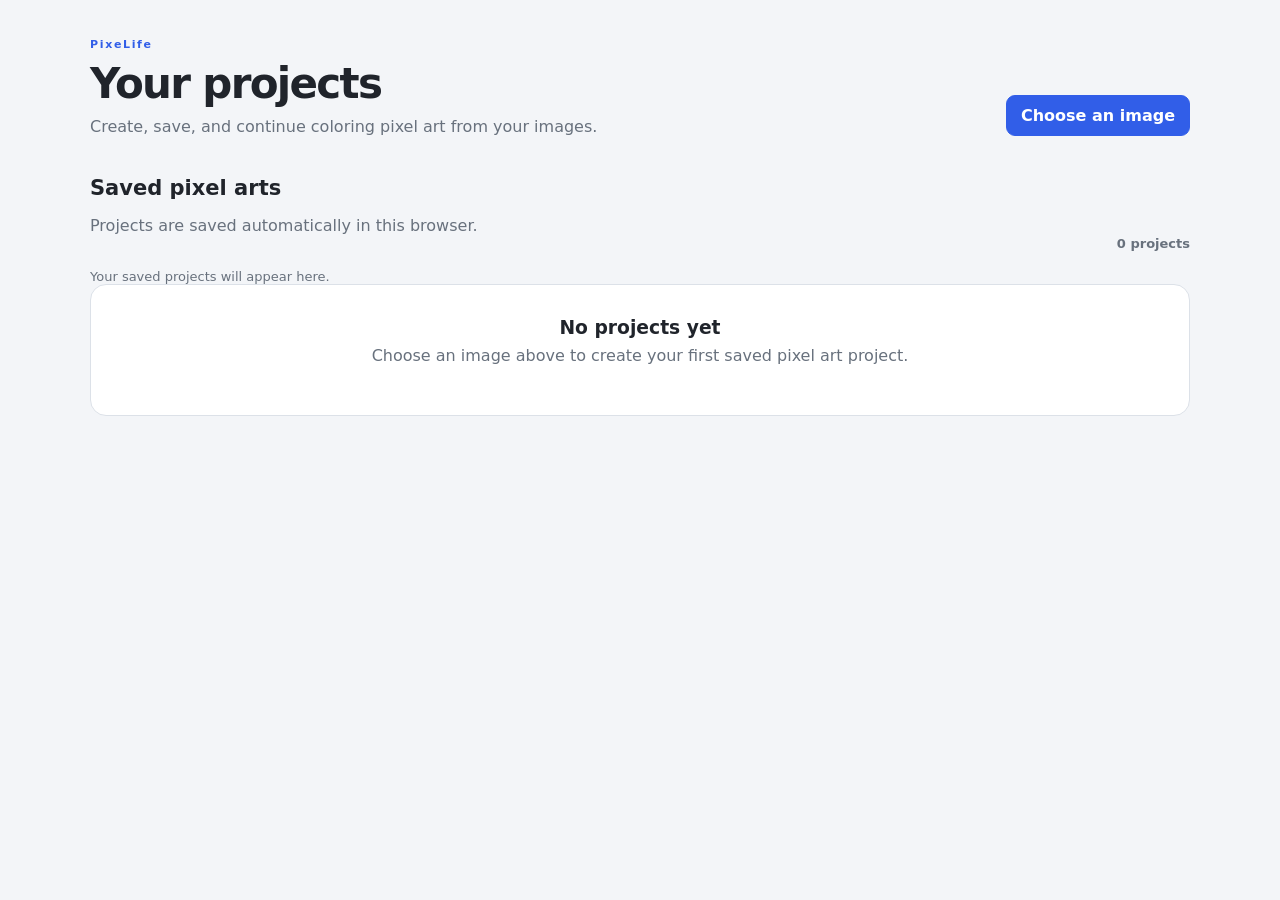
<file: index.html>
<!DOCTYPE html>
<html lang="en">
<head>
  <meta charset="UTF-8">
  <meta name="viewport" content="width=device-width, initial-scale=1.0">
  <title>Pixel Art Projects</title>
  <link rel="stylesheet" href="style.css">
</head>
<body class="project-library-page">
  <main class="app project-library">
    <header class="project-library-header">
      <div>
        <p class="eyebrow">PixeLife</p>
        <h1>Your projects</h1>
        <p class="subtitle">Create, save, and continue coloring pixel art from your images.</p>
      </div>
      <div class="project-create-control">
        <input id="newProjectImage" class="project-upload-input" type="file" accept="image/*">
        <label class="button primary project-create-button" for="newProjectImage">Choose an image</label>
      </div>
    </header>

    <section class="project-library-section" aria-labelledby="savedProjectsTitle">
      <div class="project-library-heading">
        <div>
          <h2 id="savedProjectsTitle">Saved pixel arts</h2>
          <p class="muted">Projects are saved automatically in this browser.</p>
        </div>
        <span id="projectCount" class="project-count"></span>
      </div>
      <p id="projectLibraryStatus" class="status" role="status" aria-live="polite">Loading projects…</p>
      <div id="projectList" class="project-grid"></div>
      <div id="emptyProjects" class="empty-projects card" hidden>
        <h3>No projects yet</h3>
        <p class="muted">Choose an image above to create your first saved pixel art project.</p>
      </div>
    </section>
  </main>
  <script src="project-store.js"></script>
  <script src="project-library.js"></script>
</body>
</html>
</file>
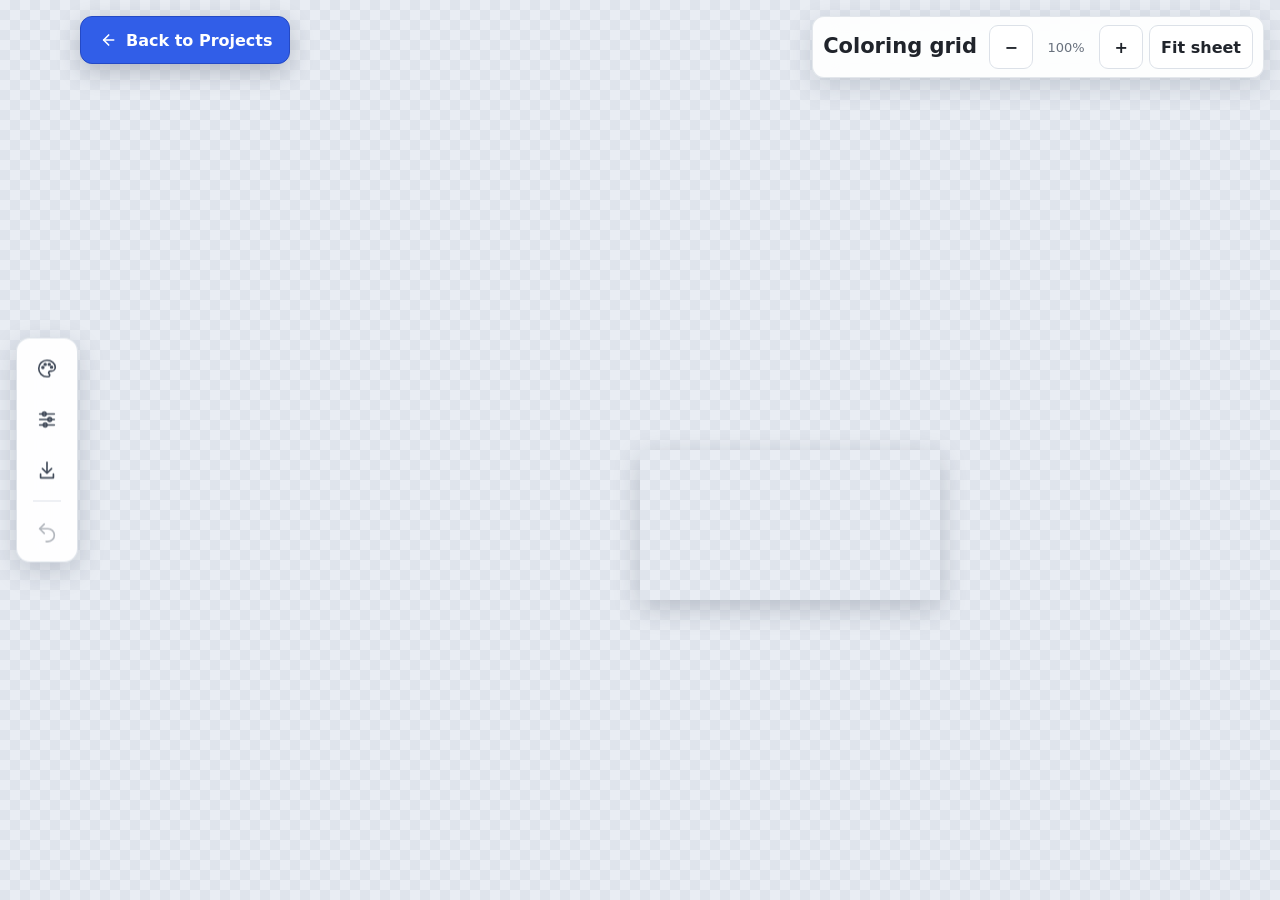
<file: coloring.html>
<!DOCTYPE html>
<html lang="en">
<head>
  <meta charset="UTF-8">
  <meta name="viewport" content="width=device-width, initial-scale=1.0">
  <title>Color Your Pixel Art</title>
  <link rel="stylesheet" href="style.css">
</head>
<body class="coloring-page">
  <main class="app coloring-app">
    <nav class="coloring-tool-rail" aria-label="Coloring toolbar">
      <button class="tool-rail-button" type="button" data-tool-panel="palettePanel" aria-label="Palette" aria-controls="coloringToolPanel" aria-pressed="false" title="Palette">
        <svg viewBox="0 0 24 24" aria-hidden="true"><path d="M12 3a9 9 0 1 0 0 18h1.2a1.8 1.8 0 0 0 1.2-3.1 1.7 1.7 0 0 1 1.1-3h1.1A4.4 4.4 0 0 0 21 10.5C21 6.4 17 3 12 3Z"/><circle cx="7.5" cy="11" r="1"/><circle cx="10" cy="7.5" r="1"/><circle cx="14.5" cy="7.5" r="1"/><circle cx="17" cy="10.5" r="1"/></svg>
      </button>
      <button class="tool-rail-button" type="button" data-tool-panel="optionsPanel" aria-label="Coloring options" aria-controls="coloringToolPanel" aria-pressed="false" title="Options">
        <svg viewBox="0 0 24 24" aria-hidden="true"><path d="M4 6h16M4 12h16M4 18h16"/><circle cx="9" cy="6" r="2"/><circle cx="15" cy="12" r="2"/><circle cx="10" cy="18" r="2"/></svg>
      </button>
      <button class="tool-rail-button" type="button" data-tool-panel="exportPanel" aria-label="Save coloring" aria-controls="coloringToolPanel" aria-pressed="false" title="Export">
        <svg viewBox="0 0 24 24" aria-hidden="true"><path d="M12 3v12m-5-5 5 5 5-5"/><path d="M5 16v4h14v-4"/></svg>
      </button>
      <span class="tool-rail-divider" aria-hidden="true"></span>
      <button id="undoColoringBtn" class="tool-rail-button" type="button" aria-label="Undo last coloring change" title="Undo" disabled>
        <svg viewBox="0 0 24 24" aria-hidden="true"><path d="M9 14 4 9l5-5"/><path d="M4 9h9a7 7 0 0 1 0 14h-2"/></svg>
      </button>
    </nav>

    <button id="returnToProjectsBtn" class="coloring-exit-button" type="button">
      <svg viewBox="0 0 24 24" aria-hidden="true"><path d="m14 18-6-6 6-6"/><path d="M8 12h12"/></svg>
      <span>Back to Projects</span>
    </button>

    <aside id="coloringToolPanel" class="coloring-tool-panel" aria-label="Coloring tools" hidden>
      <section id="palettePanel" class="tool-panel-section" aria-labelledby="palettePanelTitle">
        <header class="tool-panel-heading">
          <div>
            <p class="eyebrow">COLOR YOUR ART</p>
            <h1 id="palettePanelTitle">Palette</h1>
          </div>
          <span class="tool-panel-hint">Choose a color, then tap or drag on the grid.</span>
        </header>
        <div class="palette-editor">
          <label for="colorPicker">Custom color
            <input id="colorPicker" type="color" value="#E53935">
          </label>
          <button id="addColorBtn" class="button primary" type="button">Add color</button>
        </div>
        <div id="palette" class="palette-list" aria-label="Your color palette"></div>
      </section>

      <section id="optionsPanel" class="tool-panel-section" aria-labelledby="optionsPanelTitle" hidden>
        <header class="tool-panel-heading">
          <div>
            <p class="eyebrow">WORKSPACE</p>
            <h2 id="optionsPanelTitle">Coloring options</h2>
          </div>
        </header>
        <label class="tool-option-label" for="fillMode">Fill behavior
          <select id="fillMode">
            <option value="cell">One cell at a time</option>
            <option value="number">All cells with this number</option>
          </select>
        </label>
        <div class="tool-panel-actions">
          <button id="fillPaletteBtn" class="button secondary" type="button" disabled>Fill with image colors</button>
          <button id="clearColorsBtn" class="button secondary" type="button">Clear coloring</button>
        </div>
      </section>

      <section id="exportPanel" class="tool-panel-section" aria-labelledby="exportPanelTitle" hidden>
        <header class="tool-panel-heading">
          <div>
            <p class="eyebrow">FINISHING</p>
            <h2 id="exportPanelTitle">Save your work</h2>
          </div>
        </header>
        <p class="tool-panel-description">Export your current colors as a clean PNG without numbers or grid lines.</p>
        <button id="saveColoringPngBtn" class="button primary export-button" type="button" disabled>Save colored PNG</button>
      </section>

      <p id="coloringStatus" class="status tool-panel-status" aria-live="polite">Add a color to your palette, select it, then click a cell.</p>
    </aside>

    <section class="coloring-workspace">
      <div class="coloring-workspace-heading">
        <div>
          <h2>Coloring grid</h2>
          <p id="coloringDimensions" class="muted"></p>
        </div>
        <div class="zoom-controls" aria-label="Grid zoom controls">
          <button id="zoomOutBtn" class="button secondary" type="button" aria-label="Zoom out">−</button>
          <output id="zoomLevel" class="zoom-level">100%</output>
          <button id="zoomInBtn" class="button secondary" type="button" aria-label="Zoom in">+</button>
          <button id="fitGridBtn" class="button secondary" type="button">Fit sheet</button>
        </div>
      </div>
      <div class="canvas-card card coloring-canvas-card">
        <div id="canvasViewport" class="canvas-viewport" aria-label="Zoomable coloring sheet">
          <canvas id="coloringCanvas" class="coloring-canvas" aria-label="Interactive pixel art coloring grid"></canvas>
          <svg id="coloringNumberLayer" class="coloring-number-layer" aria-hidden="true"></svg>
        </div>
      </div>
    </section>

    <dialog id="leaveColoringDialog" class="leave-coloring-dialog" aria-labelledby="leaveColoringTitle">
      <h2 id="leaveColoringTitle">Leave coloring?</h2>
      <p>Your progress is saved automatically. Are you sure you want to return to Projects?</p>
      <p id="leaveSaveError" class="leave-save-error" role="alert" hidden>Your latest changes could not be saved. Stay here and try again.</p>
      <div class="leave-coloring-actions">
        <button id="cancelLeaveBtn" class="button secondary" type="button">Stay here</button>
        <button id="confirmLeaveBtn" class="button primary" type="button">Return to Projects</button>
      </div>
    </dialog>
  </main>
  <script src="project-store.js"></script>
  <script src="coloring.js"></script>
</body>
</html>
</file>
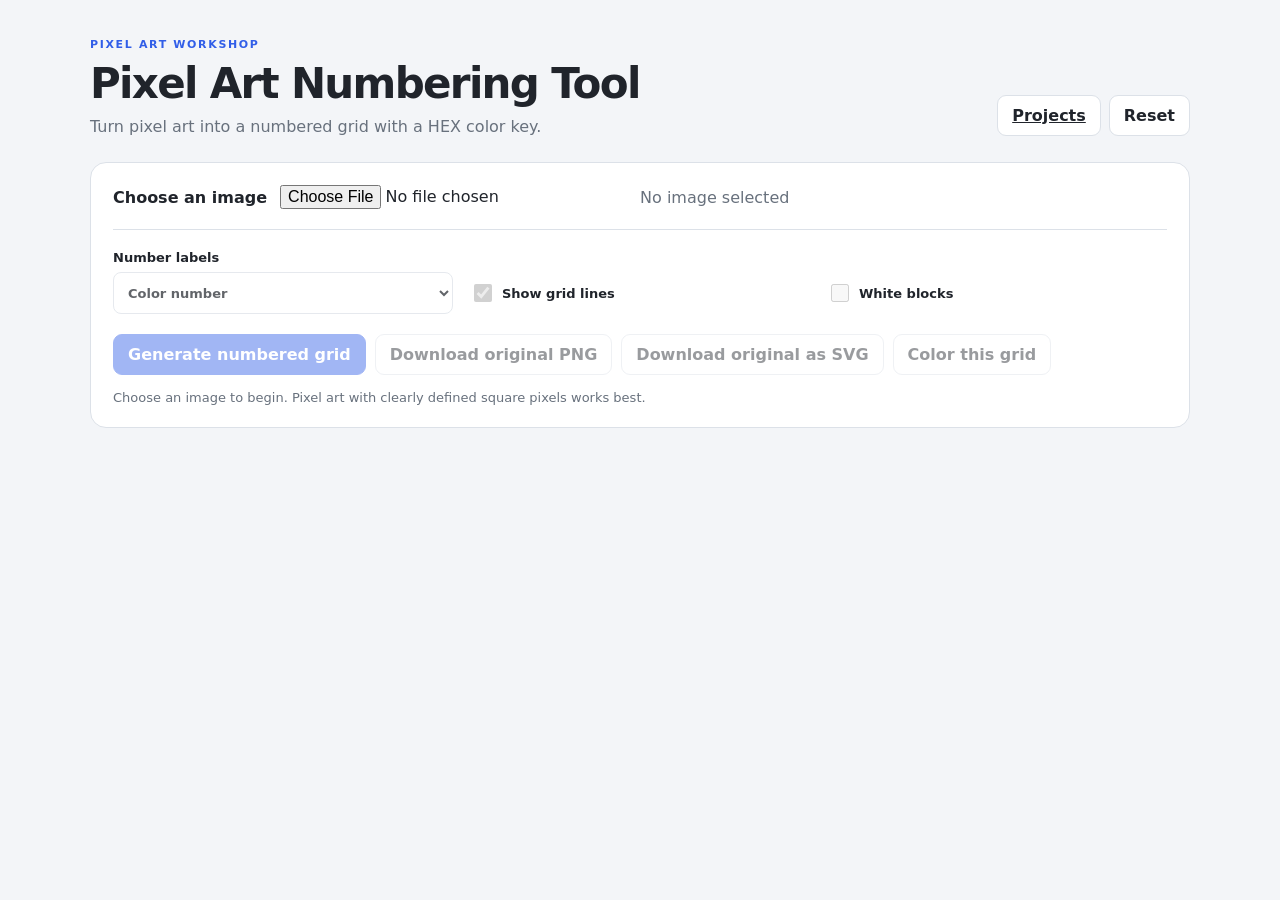
<file: generator.html>
<!DOCTYPE html>
<html lang="en">
<head>
  <meta charset="UTF-8">
  <meta name="viewport" content="width=device-width, initial-scale=1.0">
  <title>New Pixel Art Project</title>
  <link rel="stylesheet" href="style.css">
  <script>
    if (new URLSearchParams(location.search).get("openColoring") === "1") {
      document.documentElement.classList.add("direct-coloring");
    }
  </script>
</head>
<body>
  <div id="directColoringStatus" role="status" aria-live="polite">
    <p id="directColoringMessage">Preparing your coloring page…</p>
    <a class="button secondary" href="index.html">Back to projects</a>
  </div>
  <main class="app">
    <header class="header">
      <div>
        <p class="eyebrow">PIXEL ART WORKSHOP</p>
        <h1>Pixel Art Numbering Tool</h1>
        <p class="subtitle">Turn pixel art into a numbered grid with a HEX color key.</p>
      </div>
      <div class="generator-header-actions">
        <a class="button secondary" href="index.html">Projects</a>
        <button id="resetBtn" class="button secondary" type="button">Reset</button>
      </div>
    </header>

    <section class="controls card">
      <div class="upload-area">
        <label for="imageInput" class="upload-label">Choose an image</label>
        <input id="imageInput" type="file" accept="image/*">
        <span id="fileName" class="muted">No image selected</span>
      </div>

      <input id="columnsInput" type="hidden" value="32">
      <input id="rowsInput" type="hidden" value="32">
      <input id="colorLimitInput" type="hidden" value="64">
      <input id="cellSizeInput" type="hidden" value="28">

      <div class="control-grid">
        <label>
          Number labels
          <select id="labelMode">
            <option value="number">Color number</option>
            <option value="hex">Short HEX</option>
            <option value="none">Hide labels</option>
          </select>
        </label>
        <label class="checkbox-label">
          <input id="showGridInput" type="checkbox" checked>
          Show grid lines
        </label>
        <label class="checkbox-label">
          <input id="whiteBlocksInput" type="checkbox">
          White blocks
        </label>
      </div>

      <div class="actions">
        <button id="generateBtn" class="button primary" type="button" disabled>Generate numbered grid</button>
        <button id="downloadPngBtn" class="button secondary" type="button" disabled>Download original PNG</button>
        <button id="downloadSvgBtn" class="button secondary" type="button" disabled>Download original as SVG</button>
        <button id="coloringBtn" class="button secondary" type="button" disabled>Color this grid</button>
      </div>
      <p id="status" class="status" aria-live="polite">Choose an image to begin. Pixel art with clearly defined square pixels works best.</p>
    </section>

    <section id="results" class="results hidden">
      <div class="preview-heading">
        <div>
          <h2>Numbered grid</h2>
          <p id="dimensions" class="muted"></p>
        </div>
        <p id="summary" class="muted"></p>
      </div>
      <div class="canvas-card card">
        <div class="canvas-scroll">
          <canvas id="resultCanvas" aria-label="Generated numbered pixel art"></canvas>
        </div>
      </div>

      <div class="legend-section">
        <div class="legend-heading">
          <div>
            <h2>Color key</h2>
            <p class="muted">Each number maps to one HEX color.</p>
          </div>
          <button id="copyLegendBtn" class="button secondary" type="button" disabled>Copy color key</button>
        </div>
        <div id="legend" class="legend-grid"></div>
      </div>
    </section>
  </main>
  <script src="project-store.js"></script>
  <script src="script.js"></script>
</body>
</html>
</file>
<file: style.css>
:root {
  color-scheme: light;
  --ink: #20242b;
  --muted: #68717d;
  --line: #dce1e8;
  --panel: #ffffff;
  --page: #f3f5f8;
  --accent: #315ee8;
}
* { box-sizing: border-box; }
body {
  margin: 0;
  background: var(--page);
  color: var(--ink);
  font-family: Inter, ui-sans-serif, system-ui, -apple-system, BlinkMacSystemFont, "Segoe UI", sans-serif;
}
button, input, select { font: inherit; }
.app { width: min(1100px, calc(100% - 32px)); margin: 38px auto 70px; }
.header, .preview-heading, .legend-heading {
  display: flex; justify-content: space-between; align-items: flex-end; gap: 18px;
}
.generator-header-actions { display: flex; flex-wrap: wrap; gap: 8px; }
.project-library-header, .project-library-heading { display: flex; align-items: flex-end; justify-content: space-between; gap: 18px; }
.project-create-control { position: relative; display: flex; }
.project-upload-input { position: absolute; width: 1px; height: 1px; padding: 0; overflow: hidden; opacity: 0; }
.project-create-control:focus-within .project-create-button { outline: 3px solid #8daaff; outline-offset: 2px; }
.project-library-section { margin-top: 40px; }
.project-library-heading { margin-bottom: 18px; }
.project-library-heading h2 { margin: 0; }
.project-count { color: var(--muted); font-size: 13px; font-weight: 700; }
.project-grid { display: grid; grid-template-columns: repeat(auto-fill, minmax(255px, 1fr)); grid-auto-rows: 480px; gap: 18px; }
.project-card { display: flex; flex-direction: column; min-width: 0; height: 100%; overflow: hidden; }
.project-preview { display: block; width: 100%; height: 190px; flex: 0 0 190px; object-fit: contain; padding: 12px; background: #e9edf3; }
.project-preview-empty { display: grid; place-items: center; color: var(--muted); font-weight: 700; }
.project-card-content { display: flex; flex: 1; flex-direction: column; min-width: 0; padding: 16px; }
.project-card-content h3 { display: -webkit-box; min-height: 2.6em; max-height: 2.6em; overflow: hidden; overflow-wrap: anywhere; margin: 0 0 7px; font-size: 18px; line-height: 1.3; -webkit-box-orient: vertical; -webkit-line-clamp: 2; }
.project-card-content p { min-width: 0; overflow: hidden; margin: 5px 0; font-size: 13px; text-overflow: ellipsis; white-space: nowrap; }
.project-updated { color: var(--muted); }
.project-card-actions { display: flex; flex-wrap: wrap; gap: 8px; margin-top: auto; padding-top: 14px; }
.project-delete-button { margin-left: auto; }
.empty-projects { padding: 32px; text-align: center; }
.empty-projects h3 { margin: 0 0 8px; }
.empty-projects p { margin: 0 0 18px; }
#directColoringStatus { display: none; align-items: center; flex-direction: column; gap: 16px; max-width: 420px; margin: 24px; padding: 28px; border: 1px solid var(--line); border-radius: 16px; background: white; text-align: center; box-shadow: 0 12px 36px rgba(24, 34, 54, .12); }
#directColoringMessage { margin: 0; color: var(--muted); line-height: 1.5; }
html.direct-coloring, html.direct-coloring body { min-height: 100%; height: 100%; }
html.direct-coloring body { display: grid; place-items: center; }
html.direct-coloring .app { display: none; }
html.direct-coloring #directColoringStatus { display: flex; }
.eyebrow { color: var(--accent); font-size: 11px; font-weight: 800; letter-spacing: .15em; margin: 0 0 8px; }
h1 { font-size: clamp(28px, 5vw, 42px); letter-spacing: -.04em; margin: 0; }
h2 { font-size: 21px; margin: 0 0 5px; }
.subtitle, .muted { color: var(--muted); }
.subtitle { margin: 9px 0 0; }
.card { background: var(--panel); border: 1px solid var(--line); border-radius: 16px; }
.controls { padding: 22px; margin-top: 26px; }
.upload-area { display: flex; align-items: center; flex-wrap: wrap; gap: 13px; padding-bottom: 20px; border-bottom: 1px solid var(--line); }
.upload-label { font-weight: 700; }
input[type="file"] { max-width: 100%; }
.control-grid { display: grid; grid-template-columns: repeat(3, minmax(0, 1fr)); gap: 17px; padding: 20px 0; }
.control-grid label { display: flex; flex-direction: column; gap: 7px; font-size: 13px; font-weight: 650; }
input[type="number"], select {
  width: 100%; min-height: 42px; border: 1px solid var(--line); border-radius: 8px;
  background: white; color: var(--ink); padding: 8px 10px;
}
.checkbox-label { flex-direction: row !important; align-items: center; align-self: end; min-height: 42px; }
.checkbox-label input { width: 18px; height: 18px; }
.actions { display: flex; flex-wrap: wrap; gap: 9px; }
.button { border: 1px solid var(--line); border-radius: 9px; padding: 10px 14px; cursor: pointer; font-weight: 700; }
.button:disabled { opacity: .45; cursor: not-allowed; }
.primary { background: var(--accent); color: white; border-color: var(--accent); }
.secondary { background: white; color: var(--ink); }
.status { color: var(--muted); font-size: 13px; margin: 15px 0 0; }
.results { margin-top: 32px; }
.preview-heading { margin-bottom: 12px; }
.preview-heading p, .legend-heading p { margin: 4px 0 0; font-size: 13px; }
.canvas-card { padding: 12px; }
.canvas-scroll { overflow: auto; max-height: 720px; }
canvas { display: block; max-width: 100%; height: auto; image-rendering: pixelated; }
.coloring-page { overflow: hidden; }
.coloring-page .coloring-app { position: relative; width: 100vw; max-width: none; height: 100vh; height: 100dvh; margin: 0; }
.coloring-tool-rail { position: absolute; z-index: 5; top: 50%; left: 16px; display: flex; flex-direction: column; align-items: center; gap: 5px; padding: 7px; border: 1px solid rgba(220, 225, 232, .9); border-radius: 14px; background: rgba(255, 255, 255, .94); box-shadow: 0 8px 28px rgba(24, 34, 54, .18); backdrop-filter: blur(14px); transform: translateY(-50%); }
.tool-rail-button { display: inline-flex; align-items: center; justify-content: center; width: 46px; height: 46px; flex: 0 0 46px; padding: 0; border: 0; border-radius: 10px; background: transparent; color: #424b5a; cursor: pointer; touch-action: manipulation; text-decoration: none; }
.tool-rail-button svg { width: 22px; height: 22px; fill: none; stroke: currentColor; stroke-width: 1.8; stroke-linecap: round; stroke-linejoin: round; }
.tool-rail-button:hover { background: #edf1f8; color: var(--ink); }
.tool-rail-button[aria-pressed="true"] { background: #e8edff; color: var(--accent); }
.tool-rail-button:focus-visible { outline: 3px solid #8daaff; outline-offset: 2px; }
.tool-rail-button:disabled { opacity: .4; cursor: not-allowed; }
.tool-rail-divider { width: 28px; height: 1px; margin: 2px 0; background: var(--line); }
.coloring-exit-button { position: absolute; z-index: 6; top: 16px; left: 80px; display: inline-flex; align-items: center; gap: 9px; min-height: 48px; padding: 0 16px; border: 1px solid #2449c5; border-radius: 12px; background: var(--accent); color: white; box-shadow: 0 8px 24px rgba(24, 34, 54, .24); cursor: pointer; font-weight: 750; touch-action: manipulation; }
.coloring-exit-button:hover { background: #2449c5; }
.coloring-exit-button:focus-visible { outline: 3px solid #8daaff; outline-offset: 3px; }
.coloring-exit-button svg { width: 20px; height: 20px; flex: 0 0 20px; fill: none; stroke: currentColor; stroke-width: 2; stroke-linecap: round; stroke-linejoin: round; }
.coloring-tool-panel { position: absolute; z-index: 4; top: 50%; left: 80px; display: flex; flex-direction: column; width: min(350px, calc(100vw - 112px)); max-height: calc(100dvh - 32px); padding: 18px; overflow: hidden; border: 1px solid rgba(220, 225, 232, .9); border-radius: 16px; background: rgba(255, 255, 255, .96); box-shadow: 0 12px 36px rgba(24, 34, 54, .2); backdrop-filter: blur(16px); transform: translateY(-50%); }
.coloring-tool-panel[hidden] { display: none; }
.leave-coloring-dialog { width: min(420px, calc(100vw - 32px)); padding: 24px; border: 1px solid var(--line); border-radius: 16px; background: white; color: var(--ink); box-shadow: 0 18px 56px rgba(24, 34, 54, .28); }
.leave-coloring-dialog::backdrop { background: rgba(17, 24, 39, .48); backdrop-filter: blur(3px); }
.leave-coloring-dialog h2 { margin: 0 0 8px; }
.leave-coloring-dialog p { margin: 0; color: var(--muted); line-height: 1.5; }
.leave-coloring-dialog .leave-save-error { margin-top: 12px; color: #a32626; font-weight: 650; }
.leave-coloring-actions { display: flex; justify-content: flex-end; flex-wrap: wrap; gap: 9px; margin-top: 20px; }
.leave-coloring-actions .button { min-height: 44px; }
.tool-panel-section { min-height: 0; overflow: auto; }
.tool-panel-section[hidden] { display: none; }
.tool-panel-heading { display: flex; flex-direction: column; gap: 5px; margin-bottom: 16px; }
.tool-panel-heading .eyebrow { margin: 0; font-size: 10px; }
.tool-panel-heading h1,
.tool-panel-heading h2 { margin: 0; font-size: 22px; letter-spacing: -.03em; }
.tool-panel-hint,
.tool-panel-description { margin: 0; color: var(--muted); font-size: 13px; line-height: 1.45; }
.palette-editor { display: grid; grid-template-columns: minmax(0, 1fr) auto; align-items: end; gap: 8px; }
.palette-editor label,
.tool-option-label { display: flex; flex-direction: column; gap: 7px; min-width: 0; font-size: 13px; font-weight: 650; }
.palette-editor input[type="color"] { width: 100%; height: 44px; padding: 4px; border: 1px solid var(--line); border-radius: 8px; background: white; }
.palette-editor .button { min-height: 44px; padding: 8px 11px; }
.palette-list { display: grid; grid-template-columns: repeat(2, minmax(0, 1fr)); align-content: start; gap: 8px; max-height: min(42dvh, 360px); margin-top: 14px; overflow: auto; }
.palette-item { display: flex; flex-direction: column; min-width: 0; gap: 4px; padding: 5px; background: white; border: 1px solid var(--line); border-radius: 10px; }
.palette-item-header { display: flex; align-items: center; min-width: 0; gap: 4px; }
.palette-item-settings { display: grid; gap: 5px; padding: 5px 4px 2px; border-top: 1px solid var(--line); font-size: 11px; }
.palette-number-setting { display: flex; align-items: center; justify-content: space-between; gap: 8px; }
.palette-number-setting input { width: 58px; min-height: 30px; padding: 3px 5px; border: 1px solid var(--line); border-radius: 6px; }
.palette-lock-setting { display: flex; align-items: flex-start; gap: 6px; line-height: 1.3; }
.palette-lock-setting input { width: 16px; height: 16px; flex: 0 0 16px; margin: 0; }
.palette-custom-note { color: var(--muted); line-height: 1.3; }
.palette-select { display: flex; align-items: center; flex: 1; min-width: 0; gap: 7px; padding: 4px; border: 2px solid transparent; border-radius: 7px; background: white; color: var(--ink); cursor: pointer; }
.palette-select[aria-pressed="true"] { border-color: var(--accent); background: #f5f7ff; }
.palette-swatch { width: 30px; height: 30px; flex: 0 0 30px; border: 1px solid #0003; border-radius: 6px; }
.palette-select code { overflow: hidden; text-overflow: ellipsis; font-size: 12px; }
.palette-remove { min-height: 34px; padding: 5px; border: 0; border-radius: 6px; background: transparent; color: var(--muted); cursor: pointer; font-size: 11px; }
.palette-remove:hover { background: var(--page); color: var(--ink); }
.tool-option-label select { min-height: 44px; }
.tool-panel-actions { display: grid; gap: 8px; margin-top: 14px; }
.tool-panel-actions .button { min-height: 44px; }
.tool-panel-description { margin: 0 0 14px; }
.export-button { width: 100%; min-height: 46px; }
.tool-panel-status { flex: 0 0 auto; margin: 12px 0 0; padding-top: 10px; border-top: 1px solid var(--line); font-size: 12px; }
.coloring-workspace { position: absolute; inset: 0; min-height: 0; margin: 0; }
.coloring-workspace-heading { position: absolute; z-index: 2; top: 16px; right: 16px; display: flex; align-items: center; justify-content: flex-end; gap: 12px; padding: 8px 10px; border: 1px solid rgba(220, 225, 232, .8); border-radius: 12px; background: rgba(255, 255, 255, .92); box-shadow: 0 8px 28px rgba(24, 34, 54, .14); backdrop-filter: blur(14px); }
.coloring-workspace-heading h2 { margin: 0; }
.coloring-workspace-heading p { margin: 3px 0 0; font-size: 13px; }
.zoom-controls { display: flex; align-items: center; gap: 6px; }
.zoom-controls .button { min-width: 44px; min-height: 44px; padding: 8px 11px; touch-action: manipulation; }
.zoom-level { min-width: 54px; text-align: center; color: var(--muted); font-size: 13px; font-variant-numeric: tabular-nums; }
.coloring-canvas-card { position: absolute; inset: 0; min-height: 0; padding: 0; overflow: hidden; border: 0; border-radius: 0; background: transparent; }
.canvas-viewport { position: relative; width: 100%; height: 100%; min-height: 0; overflow: hidden; background-color: #e9edf3; background-image: linear-gradient(45deg, #dfe4ec 25%, transparent 25%, transparent 75%, #dfe4ec 75%), linear-gradient(45deg, #dfe4ec 25%, transparent 25%, transparent 75%, #dfe4ec 75%); background-position: 0 0, 10px 10px; background-size: 20px 20px; cursor: grab; touch-action: none; }
.canvas-viewport.is-panning { cursor: grabbing; }
.canvas-viewport.is-painting { cursor: crosshair; }
.coloring-canvas { position: absolute; top: 50%; left: 50%; max-width: none; transform-origin: center center; image-rendering: pixelated; box-shadow: 0 8px 26px rgba(24, 34, 54, 0.2); touch-action: none; }
.coloring-number-layer { position: absolute; top: 50%; left: 50%; max-width: none; overflow: visible; transform-origin: center center; pointer-events: none; }
.legend-section { margin-top: 25px; }
.legend-heading { margin-bottom: 13px; }
.legend-grid { display: grid; grid-template-columns: repeat(auto-fill, minmax(155px, 1fr)); gap: 9px; }
.legend-item { display: flex; align-items: center; gap: 10px; min-width: 0; padding: 9px; background: white; border: 1px solid var(--line); border-radius: 10px; }
.swatch { width: 32px; height: 32px; flex: 0 0 32px; border: 1px solid #0002; border-radius: 6px; }
.legend-text { min-width: 0; font-size: 13px; }
.legend-text strong { display: block; }
.legend-text code { color: var(--muted); font-size: 12px; }
.hidden { display: none; }
@media (max-width: 680px) {
  .app { margin-top: 22px; }
  .header { align-items: flex-start; }
  .project-library-header, .project-library-heading { align-items: flex-start; flex-direction: column; }
  .project-create-button { align-self: stretch; text-align: center; }
  .project-library-section { margin-top: 28px; }
  .control-grid { grid-template-columns: repeat(2, minmax(0, 1fr)); }
  .controls { padding: 16px; }
  .coloring-page .coloring-app { width: 100%; height: 100vh; height: 100dvh; margin: 0; }
  .coloring-tool-rail { left: max(8px, env(safe-area-inset-left)); gap: 3px; padding: 5px; }
  .tool-rail-button { width: 44px; height: 44px; flex-basis: 44px; }
  .coloring-exit-button { top: 12px; left: calc(64px + env(safe-area-inset-left)); max-width: calc(100vw - 80px - env(safe-area-inset-left) - env(safe-area-inset-right)); padding: 0 12px; }
  .coloring-tool-panel { left: calc(64px + env(safe-area-inset-left)); width: calc(100vw - 80px - env(safe-area-inset-left) - env(safe-area-inset-right)); max-height: min(76dvh, 560px); padding: 14px; }
  .tool-panel-heading { margin-bottom: 12px; }
  .tool-panel-heading h1,
  .tool-panel-heading h2 { font-size: 20px; }
  .palette-list { max-height: min(38dvh, 310px); }
  .coloring-workspace-heading { display: none; }
}
@media (max-width: 420px) {
  .project-grid { grid-template-columns: 1fr; }
  .project-card-actions .button { flex: 1 1 100%; text-align: center; }
  .project-delete-button { margin-left: 0; }
}
@media (max-width: 390px) {
  .control-grid { grid-template-columns: 1fr; }
  .coloring-tool-panel { padding: 12px; }
  .palette-list { grid-template-columns: 1fr; max-height: min(34dvh, 260px); }
  .palette-item { min-height: 48px; }
  .palette-select { min-height: 42px; }
  .palette-remove { min-width: 48px; min-height: 42px; }
}
@media (max-height: 520px) and (max-width: 900px) {
  .coloring-tool-panel { max-height: calc(100dvh - 16px); }
  .palette-list { max-height: 36dvh; }
}
</file>
